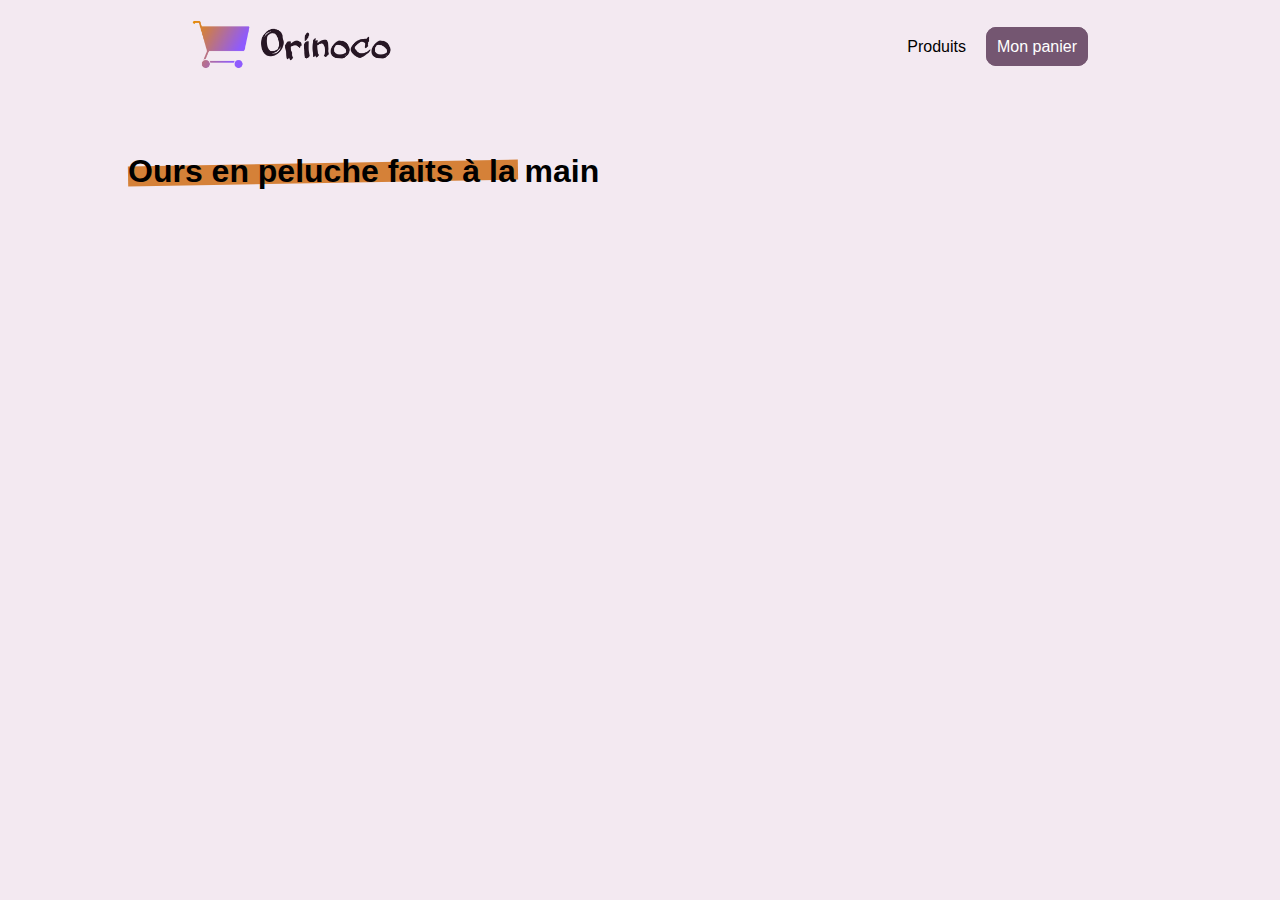
<file: front-end/index.html>
<!DOCTYPE html>
<html lang="fr">
    <head>
        <meta charset="UTF-8" />
        <meta http-equiv="X-UA-Compatible" content="IE=edge" />
        <meta name="viewport" content="width=device-width, initial-scale=1.0" />
        <title>Orinoco</title>
        <link rel="stylesheet" href="/front-end/css/style.css" />
    </head>
    <body>
        <header>
            <a href="index.html"
                ><img src="/front-end/images/logo.png" alt="logo" class="logo"
            /></a>
            <nav>
                <ul>
                    <li><a href="index.html">Produits</a></li>
                    <li>
                        <a href="panier.html" class="cart-button">Mon panier</a>
                    </li>
                </ul>
            </nav>
        </header>
        <main>
            <section class="teddies">
                <h1>
                    Ours en peluche faits à la main
                    <div class="line"></div>
                </h1>
                <div id="products"></div>
            </section>
        </main>

        <script src="/front-end/javascript/index.js"></script>
    </body>
</html>
</file>
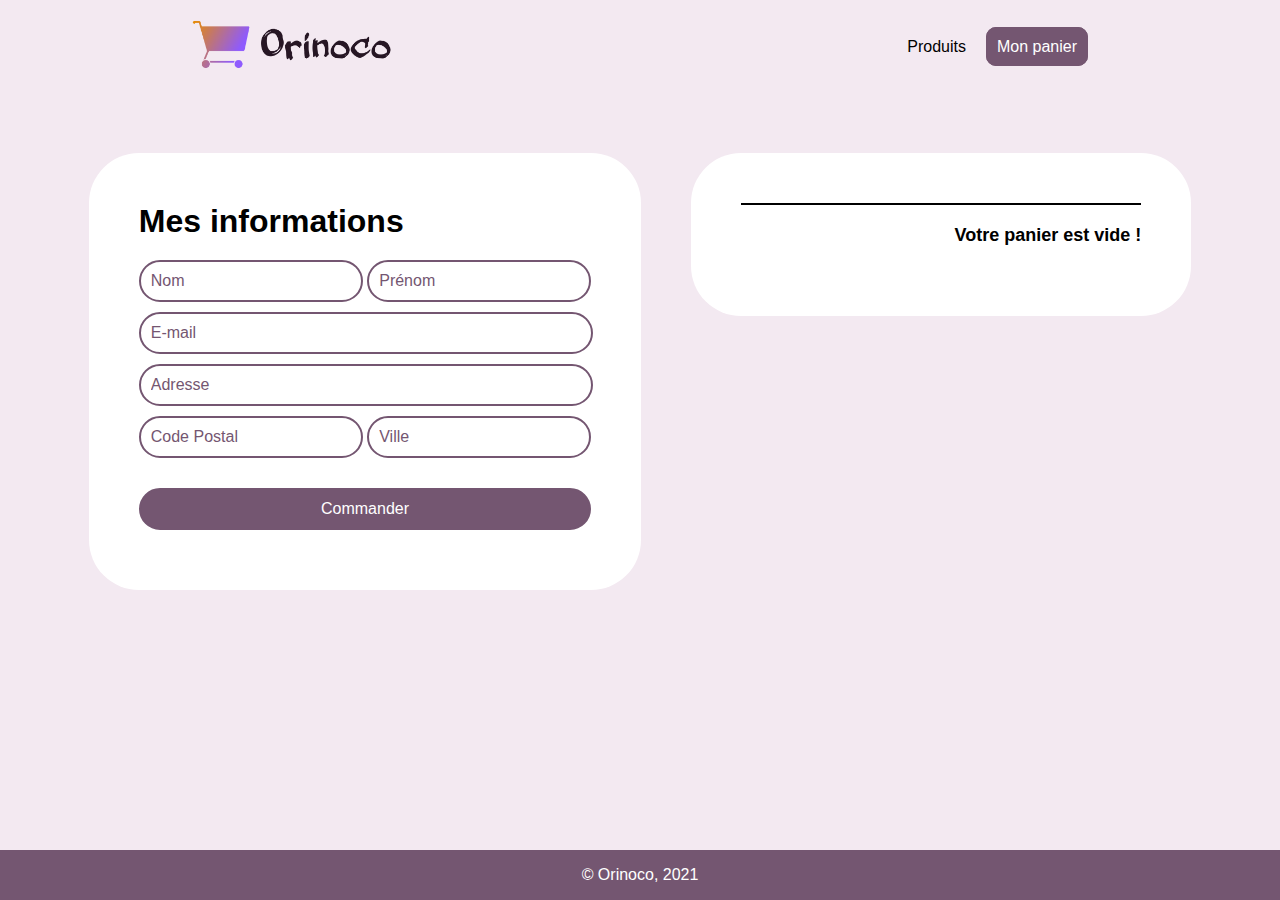
<file: front-end/panier.html>
<!DOCTYPE html>
<html lang="fr">
    <head>
        <meta charset="UTF-8" />
        <meta http-equiv="X-UA-Compatible" content="IE=edge" />
        <meta name="viewport" content="width=device-width, initial-scale=1.0" />
        <title>Mon panier</title>
        <link rel="stylesheet" href="https://use.fontawesome.com/releases/v5.15.3/css/all.css" integrity="sha384-SZXxX4whJ79/gErwcOYf+zWLeJdY/qpuqC4cAa9rOGUstPomtqpuNWT9wdPEn2fk" crossorigin="anonymous" />
        <link rel="stylesheet" href="/front-end/css/style.css" />
    </head>
    <body>
        <header>
            <a href="index.html"><img src="/front-end/images/logo.png" alt="logo" class="logo" /></a>
            <nav>
                <ul>
                    <li><a href="index.html">Produits</a></li>
                    <li><a href="panier.html" class="cart-button">Mon panier</a></li>
                </ul>
            </nav>
        </header>
        <main class="panier">
            <article id="customer-infos">
                <h1>Mes informations</h1>
                <form class="infos">
                    <div class="info-wrapper">
                        <input type="text" name="name" id="name" placeholder="Nom" required />
                        <input type="text" name="firstname" id="firstname" placeholder="Prénom" required />
                    </div>
                    <input type="email" name="email" id="email" placeholder="E-mail" required />
                    <input type="text" name="address" id="address" placeholder="Adresse" required />
                    <div class="info-wrapper">
                        <input type="text" name="cp" id="cp" placeholder="Code Postal" required />
                        <input type="text" name="city" id="city" placeholder="Ville" required />
                    </div>
                    <input type="submit" value="Commander" id="btn-command" />
                </form>
            </article>
            <article id="detailpanier">
                <div id="totalcart"></div>
            </article>
        </main>
        <footer><p>© Orinoco, 2021</p></footer>
        <script src="/front-end/javascript/panier.js"></script>
        <script src="/front-end/javascript/form.js"></script>
    </body>
</html>
</file>
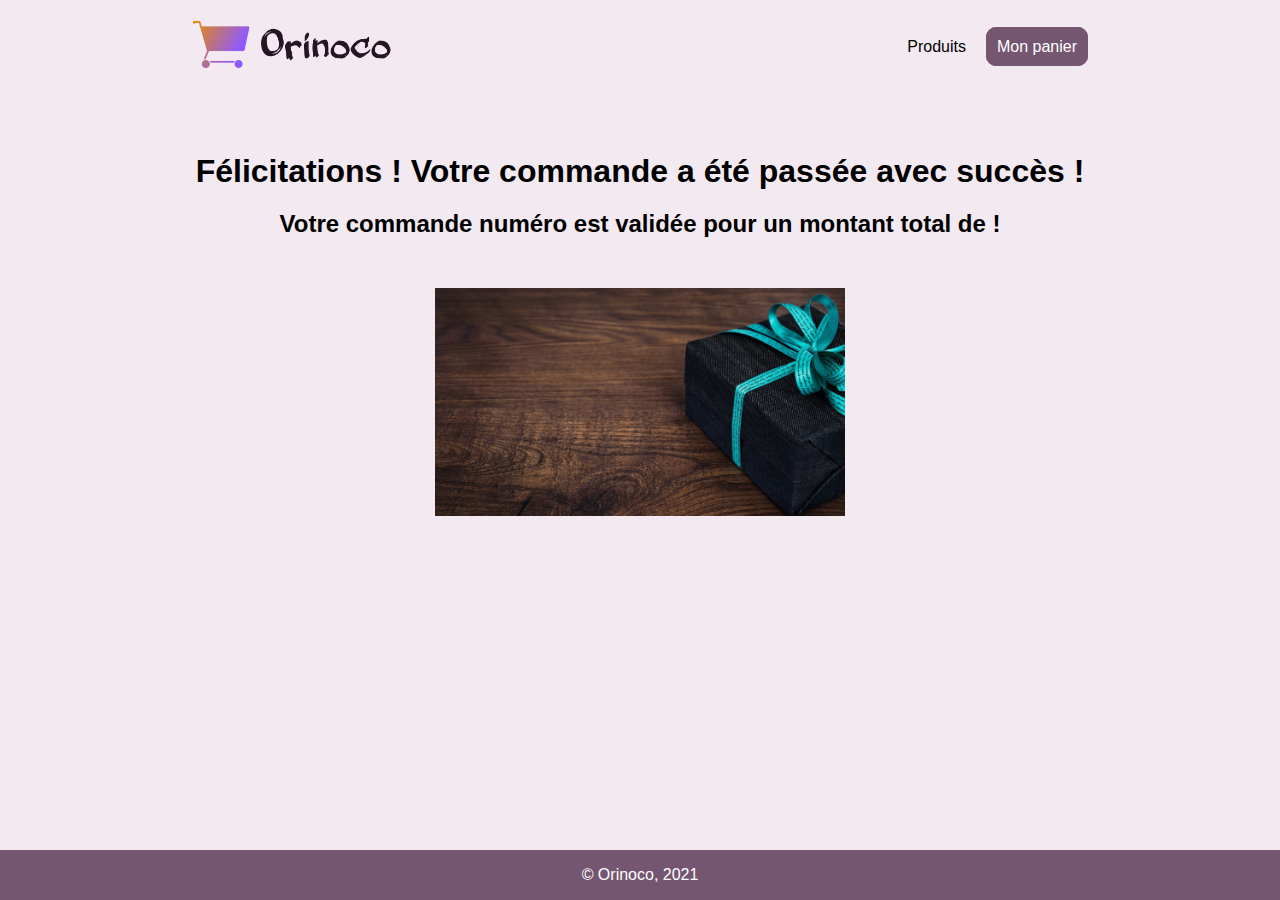
<file: front-end/resume.html>
<!DOCTYPE html>
<html lang="fr">
    <head>
        <meta charset="UTF-8" />
        <meta http-equiv="X-UA-Compatible" content="IE=edge" />
        <meta name="viewport" content="width=device-width, initial-scale=1.0" />
        <title>Félicitations !</title>
        <link rel="stylesheet" href="/front-end/css/style.css" />
    </head>
    <body>
        <header>
            <a href="index.html"><img src="/front-end/images/logo.png" alt="logo" class="logo" /></a>
            <nav>
                <ul>
                    <li><a href="index.html">Produits</a></li>
                    <li><a href="panier.html" class="cart-button">Mon panier</a></li>
                </ul>
            </nav>
        </header>
        <main class="resume">
            <h1>Félicitations <span id="congratsName"></span> ! Votre commande a été passée avec succès !</h1>
            <h2>Votre commande numéro <span id="orderid"></span> est validée pour un montant total de <span id="totalamount"></span> !</h2>
            <img src="/front-end/images/resume.jpg" alt="cadeau" />
        </main>
        <footer><p>© Orinoco, 2021</p></footer>
        <script src="/front-end/javascript/resume.js"></script>
    </body>
</html>
</file>
<file: front-end/css/style.css>
@font-face {
    font-family: "Belligerent Madness";
    src: url("fonts/belligerent.ttf");
}

* {
    margin: 0;
}

body {
    background-color: #f3e9f1;
    font-family: "Montserrat", sans-serif;
}

li {
    list-style: none;
}

a {
    color: black;
    text-decoration: none;
}

header {
    display: flex;
    justify-content: space-between;
    padding: 0 15%;
    align-items: center;
    margin: 20px 0 80px 0;
}

.logo {
    width: 200px;
}

nav ul {
    display: flex;
    align-items: center;
}

nav ul li {
    margin-left: 20px;
    font-size: 16px;
}

nav ul li a {
    padding-bottom: 10px;
}

nav ul li a:hover {
    border-bottom: 2px solid black;
}

.cart-button {
    background-color: #745671;
    color: white;
    padding: 10px;
    border: none;
    border-radius: 10px;
    font-size: 16px;
    font-family: "Montserrat", sans-serif;
    border: 1px solid #745671;
}

.cart-button:hover {
    cursor: pointer;
    border: #745671 1px solid;
    background-color: transparent;
    color: #745671;
    transition-duration: 0.2s;
}

.teddies {
    max-width: 80%;
    margin: 0 auto;
}

.teddies h1 {
    position: relative;
    color: black;
}

.teddies h1 .line {
    position: absolute;
    background-color: #d58138;
    height: 20px;
    width: 390px;
    top: 10px;
    left: 0;
    z-index: -1;
    transform: rotate(-1deg);
}

#products {
    display: flex;
    margin: 0 auto;
    flex-wrap: wrap;
}

#products article {
    width: 280px;
    height: 280px;
    margin: 50px;
    background-color: white;
    box-shadow: 5px 5px 10px rgba(0, 0, 0, 0.4);
}

#products article:hover {
    box-shadow: 5px 5px 10px rgba(0, 0, 0, 0.8);
    transition-duration: 0.4s;
}

.teddy-link {
    width: 300px;
    height: 300px;
}

#products article .wrap-img {
    height: calc(100% - 80px);
    overflow: hidden;
}

#products article .wrap-img img {
    width: 100%;
    height: 100%;
}

#products article:hover .wrap-img img {
    transform: scale(1.5);
    transition-duration: 1s;
}

#products article h2 {
    padding: 15px 0 5px 15px;
    font-family: "Montserrat", sans-serif;
    font-size: 20px;
}

#products article h3 {
    padding: 0 0 0 15px;
    font-size: 16px;
    font-family: "Montserrat", sans-serif;
}

#detailproduct {
    display: flex;
    width: 900px;
    height: 400px;
    align-items: center;
    justify-content: flex-start;
    background-color: white;
    border-radius: 50px;
    margin-top: 100px;
}
.img-product-wrapper {
    border-radius: 40px 0 0 40px;
    overflow: hidden;
    margin: 0 50px 0 20px;
    height: 360px;
    width: 360px;
}

#detailproduct img {
    height: 100%;
}

#detailproduct h3 {
    margin: 20px 0;
}

.description {
    width: 300px;
    line-height: 24px;
    margin-top: 20px;
}

.product-page {
    display: flex;
    justify-content: center;
}

.color-wrapper {
    display: flex;
    flex-direction: column;
    width: 100%;
}

#color-selection {
    font-weight: 600;
}

#color-select {
    border-radius: 50px;
    padding: 10px 20px;
    margin-top: 10px;
    cursor: pointer;
}

#color-select:hover {
    background-color: none;
}

#buy {
    background-color: red;
    color: white;
    border: 2px red solid;
    border-radius: 10px;
    font-size: 30px;
    padding: 5px 10px;
    cursor: pointer;
    transition: 0.2s;
    position: relative;
}

#buy:hover {
    color: red;
    background-color: white;
    border-color: red;
}

.btn-wrapper:hover .button-effect {
    display: block;
}

.btn-wrapper {
    display: flex;
    align-items: center;
    margin: 0 50px 0 0;
}

#detailproduct h2 {
    margin-bottom: 20px;
}

#detailproduct h3 {
    font-size: 28px;
}

.button-effect {
    background-color: #222;
    color: white;
    font-size: 14px;
    width: 150px;
    height: 20px;
    text-align: center;
    margin-left: 20px;
    position: relative;
    transform: translateX(20px);
    opacity: 0;
    transition: transform 0.4s, opacity 0s;
}

.button-effect::before {
    position: absolute;
    content: "";
    left: -7px;
    top: 3px;
    background-color: #222;
    height: 14px;
    width: 14px;
    transform: rotate(45deg);
}

#buy:hover + .button-effect {
    transform: translateX(0px);
    opacity: 1;
}

.panier {
    display: flex;
    justify-content: center;
}

#customer-infos {
    background-color: white;
    border-radius: 50px;
    padding: 50px;
}

.infos {
    display: flex;
    flex-direction: column;
}

#customer-infos h1 {
    font-size: 32px;
    margin-bottom: 20px;
}

.infos input {
    width: 200px;
    border-radius: 50px;
    padding: 10px;
    margin-bottom: 10px;
    font-family: "Montserrat", sans-serif;
    font-size: 16px;
    border: solid 2px #745671;
}

.infos input::placeholder {
    color: #745671;
}

.infos input:focus {
    background-color: #f3e9f1;
    outline: none;
}

.btn-and-price {
    display: flex;
    align-items: center;
    margin-top: 20px;
}

#email,
#address {
    width: 95%;
}

#btn-command {
    background-color: #745671;
    color: white;
    border: solid 2px #745671;
    cursor: pointer;
    transition: 0.2s;
    margin-top: 20px;
    width: 100%;
}

#btn-command:hover {
    color: #745671;
    background-color: white;
}

#detailpanier {
    padding: 50px;
    background-color: white;
    border-radius: 50px;
    margin-left: 50px;
    min-width: 400px;
    height: fit-content;
}

.productincart {
    display: flex;
    align-items: center;
    width: 100%;
    justify-content: space-between;
    margin: 0 0 20px 0;
}

.product-wrapper {
    display: flex;
    align-items: center;
}

.quantityofproduct {
    font-size: 18px;
    font-weight: 600;
    margin: 10px 0;
}

.productincart h3 {
    font-size: 24px;
    text-overflow: ellipsis;
    white-space: nowrap;
}

.productincart .totalpriceproduct {
    margin-right: 20px;
    font-size: 18px;
    font-weight: 600;
}

.product-wrapper i {
    color: #745671;
}

.number-wrapper {
    display: flex;
    flex-direction: column;
    align-items: center;
}

.plus {
    width: 0;
    height: 0;
    border-style: solid;
    border-width: 0 10px 10px 10px;
    border-color: transparent transparent #745671 transparent;
}

.minus {
    width: 0;
    height: 0;
    border-style: solid;
    border-width: 10px 10px 0 10px;
    border-color: #745671 transparent transparent transparent;
}

.color-name-wrapper {
    display: flex;
    flex-direction: column;
    align-items: flex-start;
    margin: 0 50px 0 20px;
}

.color-name-wrapper h5 {
    font-weight: 300;
    font-size: 16px;
    font-style: italic;
}

#totaldelacommande {
    font-size: 18px;
    font-weight: 600;
    margin-bottom: 20px;
}

#totalcart {
    border-top: solid 2px black;
    padding-top: 20px;
    display: flex;
    flex-direction: column;
    align-items: flex-end;
}

#clearall {
    color: red;
    font-size: 14px;
}

#clearall:hover {
    text-decoration: underline;
}

.resume {
    padding: 0 10%;
    display: flex;
    flex-direction: column;
    align-items: center;
}

.resume h1 {
    margin-bottom: 20px;
}

#congratsName,
#orderid,
#totalamount {
    color: #745671;
}

.required {
    border: red 2px solid !important;
    background-color: pink;
}

.resume img {
    width: 40%;
    margin-top: 50px;
}

footer {
    height: 50px;
    background-color: #745671;
    display: flex;
    align-items: center;
    justify-content: center;
    color: white;
    margin-top: 100px;
    position: fixed;
    bottom: 0;
    left: 0;
    right: 0;
}
</file>
